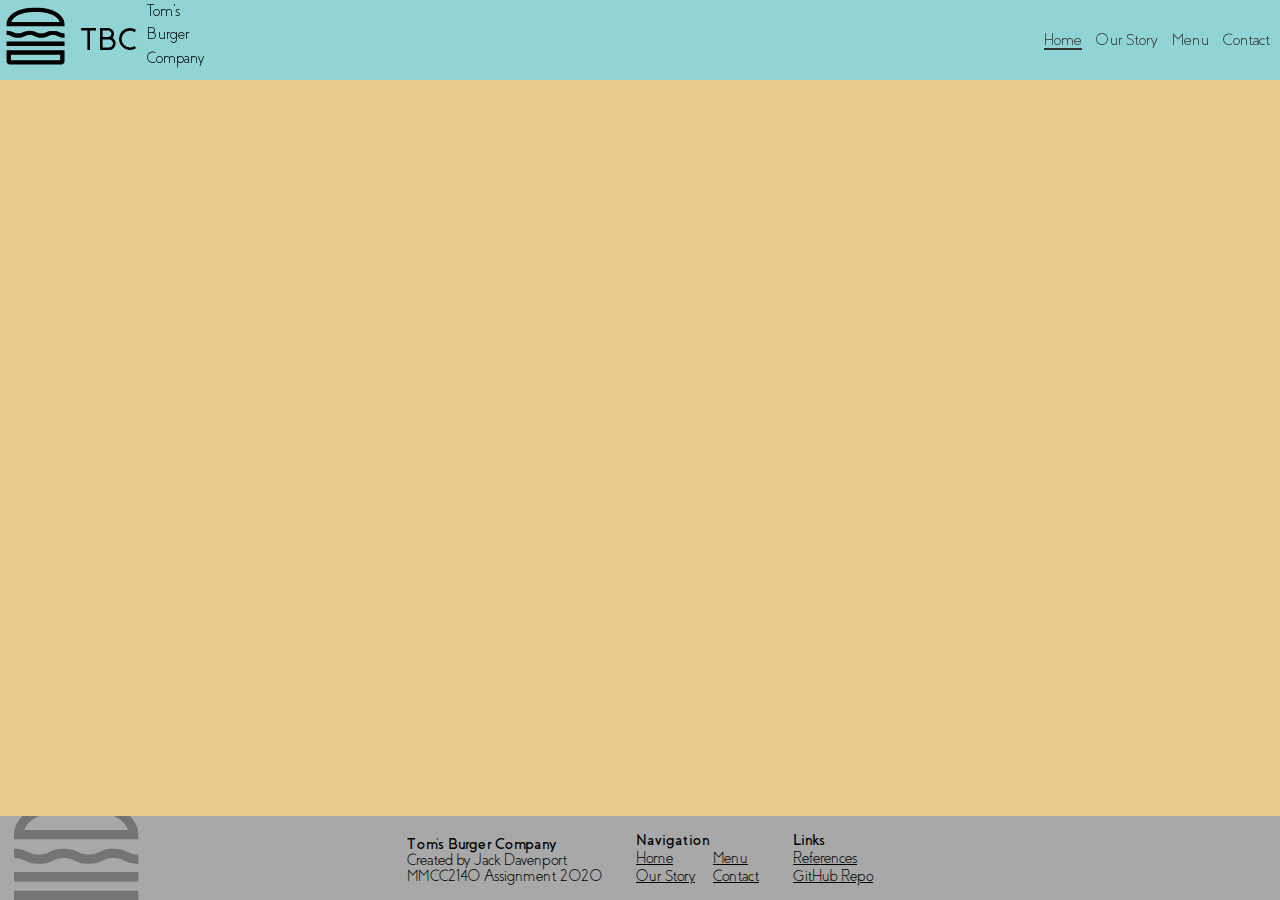
<file: _template.html>
<!DOCTYPE html>
<html lang="en">
<head>
	<title>{page} - Tom's Burger Company</title>
	<link rel="stylesheet" href="css/style.css" />
	<link rel="icon favicon" href="favicon.ico" />
</head>
<body>
	<header>
		<!--
			this must be defined in the HTML before the logo so that
			it rests on the same line as the logo.
			Source: https://stackoverflow.com/questions/14471662/how-to-make-the-float-left-and-float-right-on-the-same-line
		 -->
		<nav class="nav-bar">
			<span class="active"><a href="index.html">Home</a></span>
			<span><a href="story.html">Our Story</a></span>
			<span><a href="menu.html">Menu</a></span>
			<span><a href="contact.html">Contact</a></span>
		</nav>
		<div class="logo">
			<a href="index.html">
				<img class="logo" alt="Burger" src="img/logo.svg" />
				<h1>TBC</h1>
				<span>Tom's</span>
				<span>Burger</span>
				<span>Company</span>
			</a>
		</div>
	</header>
	<main>
		<!-- content goes here -->
	</main>
	<footer>
		<section class="title">
			<p class="header">Tom's Burger Company</p>
			<p>Created by Jack Davenport</p>
			<p>MMCC2140 Assignment 2020</p>
		</section>
		<section class="nav-links-l">
			<p class="header">Navigation</p>
			<p><a href="index.html">Home</a></p>
			<p><a href="story.html">Our Story</a></p>
		</section>
		<section class="nav-links-r">
			<p><a href="menu.html">Menu</a></p>
			<p><a href="contact.html">Contact</a></p>
		</section>
		<section>
			<p class="header">Links</p>
			<p><a href="references.html">References</a></p>
			<p><a href="https://github.com/mq45946396/MMCC2140-Website">GitHub Repo</a></p>
		</section>
	</footer>
</body>
</html>
</file>
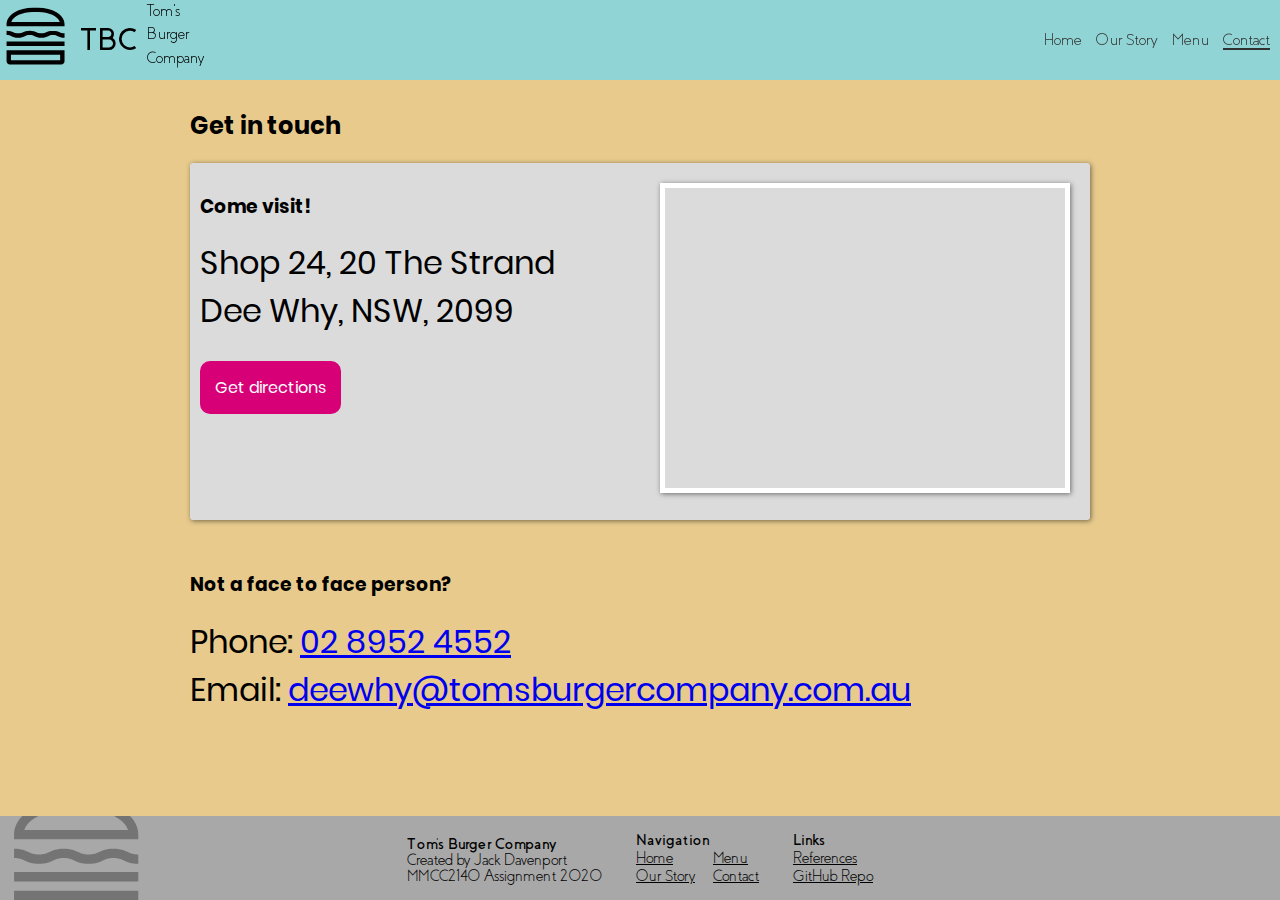
<file: contact.html>
<!DOCTYPE html>
<html lang="en">
<head>
	<title>Contact Us - Tom's Burger Company</title>
	<link rel="stylesheet" href="css/style.css" />
	<link rel="icon favicon" href="favicon.ico" />
</head>
<body>
	<header>
		<!--
			this must be defined in the HTML before the logo so that
			it rests on the same line as the logo.
			Source: https://stackoverflow.com/questions/14471662/how-to-make-the-float-left-and-float-right-on-the-same-line
		 -->
		<nav class="nav-bar">
			<span><a href="index.html">Home</a></span>
			<span><a href="story.html">Our Story</a></span>
			<span><a href="menu.html">Menu</a></span>
			<span class="active"><a href="contact.html">Contact</a></span>
		</nav>
		<div class="logo">
			<a href="index.html">
				<img class="logo" alt="Burger" src="img/logo.svg" />
				<h1>TBC</h1>
				<span>Tom's</span>
				<span>Burger</span>
				<span>Company</span>
			</a>
		</div>
	</header>
	<main class="info-page">
		<h2>Get in touch</h2>
		<section class="contact address">
			<div class="map">
				<iframe 
					src="https://www.google.com/maps/embed?pb=!1m18!1m12!1m3!1d829.3179532298587!2d151.2956574292118!3d-33.75364129879302!2m3!1f0!2f0!3f0!3m2!1i1024!2i768!4f13.1!3m3!1m2!1s0x6b12aa9b94ced33f%3A0x5d351ca2d2d68067!2s20%20The%20Strand%2C%20Dee%20Why%20NSW%202099!5e0!3m2!1sen!2sau!4v1591100254704!5m2!1sen!2sau"
					width="400" height="300">
				</iframe>
			</div>
			<h3>Come visit!</h3>
			<span>Shop 24, 20 The Strand</span>
			<span>Dee Why, NSW, 2099</span>
			<div class="buttons">
				<a class="button" href="https://goo.gl/maps/oWh5fhfXRKWEvBX49">Get directions</a>
			</div>
		</section>
		<section class="contact">
			<h3>Not a face to face person?</h3>
			<span>Phone: <a href="tel:+61289524552">02 8952 4552</a></span>
			<span>Email: <a href="mailto:deewhy@tomsburgercompany.com.au">deewhy@tomsburgercompany.com.au</a></span>
		</section>
	</main>
	<footer>
		<section class="title">
			<p class="header">Tom's Burger Company</p>
			<p>Created by Jack Davenport</p>
			<p>MMCC2140 Assignment 2020</p>
		</section>
		<section class="nav-links-l">
			<p class="header">Navigation</p>
			<p><a href="index.html">Home</a></p>
			<p><a href="story.html">Our Story</a></p>
		</section>
		<section class="nav-links-r">
			<p><a href="menu.html">Menu</a></p>
			<p><a href="contact.html">Contact</a></p>
		</section>
		<section>
			<p class="header">Links</p>
			<p><a href="references.html">References</a></p>
			<p><a href="https://github.com/mq45946396/MMCC2140-Website">GitHub Repo</a></p>
		</section>
	</footer>
</body>
</html>
</file>
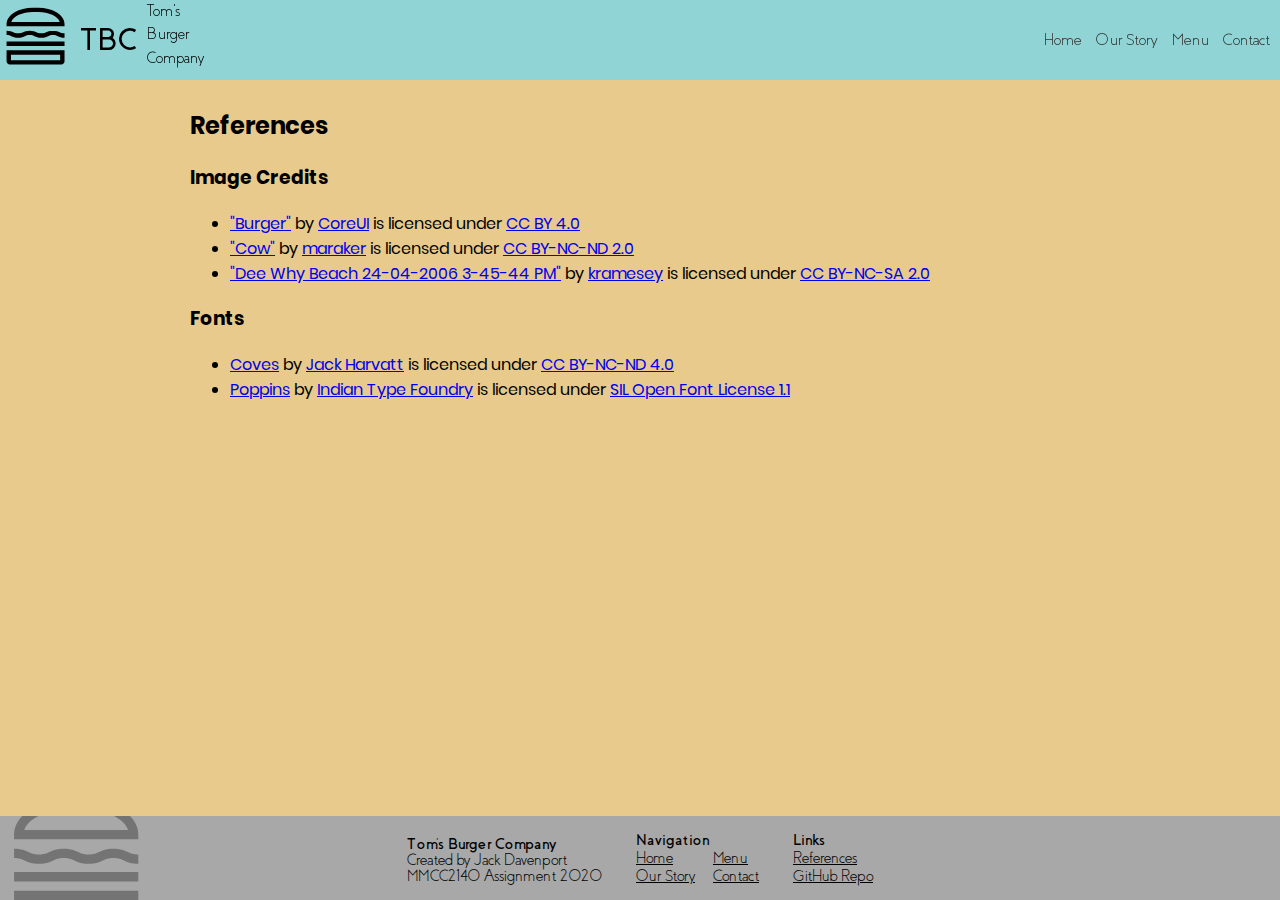
<file: references.html>
<!DOCTYPE html>
<html lang="en">
<head>
	<title>References - Tom's Burger Company</title>
	<link rel="stylesheet" href="css/style.css" />
	<link rel="icon favicon" href="favicon.ico" />
</head>
<body>
	<header>
		<!--
			this must be defined in the HTML before the logo so that
			it rests on the same line as the logo.
			Source: https://stackoverflow.com/questions/14471662/how-to-make-the-float-left-and-float-right-on-the-same-line
		 -->
		<nav class="nav-bar">
			<span><a href="index.html">Home</a></span>
			<span><a href="story.html">Our Story</a></span>
			<span><a href="menu.html">Menu</a></span>
			<span><a href="contact.html">Contact</a></span>
		</nav>
		<div class="logo">
			<a href="index.html">
				<img class="logo" src="img/logo.svg" />
				<h1>TBC</h1>
				<span>Tom's</span>
				<span>Burger</span>
				<span>Company</span>
			</a>
		</div>
	</header>
	<main class="info-page">
		<h2>References</h2>
		<section>
			<h3>Image Credits</h3>
			<ul>
				<li><a href="img/logo.svg">"Burger"</a> by <a href="https://coreui.io/">CoreUI</a> is licensed under <a href="https://creativecommons.org/licenses/by/4.0">CC BY 4.0</a></li>
				<li><a href="https://www.flickr.com/photos/44758702@N07/4944275265">"Cow"</a> by <a href="https://www.flickr.com/photos/44758702@N07">maraker</a> is licensed under <a href="https://creativecommons.org/licenses/by-nc-nd/2.0/">CC BY-NC-ND 2.0</a></li>
				<li><a href="https://www.flickr.com/photos/81643295@N00/2540998376">"Dee Why Beach 24-04-2006 3-45-44 PM"</a> by <a href="https://www.flickr.com/photos/81643295@N00">kramesey</a> is licensed under <a href="https://creativecommons.org/licenses/by-nc-sa/2.0/">CC BY-NC-SA 2.0</a></li>
			</ul>
		</section>
		<section>
			<h3>Fonts</h3>
			<ul>
				<li><a href="https://www.behance.net/gallery/32715299/Coves-Free-Font">Coves</a> by <a href="https://harvatt.house/">Jack Harvatt</a> is licensed under <a href="https://creativecommons.org/licenses/by-nc-nd/4.0/deed.en_US">CC BY-NC-ND 4.0</a></li>
				<li><a href="https://fonts.google.com/specimen/Poppins">Poppins</a> by <a href="http://indiantypefoundry.com/">Indian Type Foundry</a> is licensed under <a href="https://github.com/itfoundry/Poppins/blob/master/OFL.txt">SIL Open Font License 1.1</a></li>
			</ul>
		</section>
	</main>
	<footer>
		<section class="title">
			<p class="header">Tom's Burger Company</p>
			<p>Created by Jack Davenport</p>
			<p>MMCC2140 Assignment 2020</p>
		</section>
		<section class="nav-links-l">
			<p class="header">Navigation</p>
			<p><a href="index.html">Home</a></p>
			<p><a href="story.html">Our Story</a></p>
		</section>
		<section class="nav-links-r">
			<p><a href="menu.html">Menu</a></p>
			<p><a href="contact.html">Contact</a></p>
		</section>
		<section>
			<p class="header">Links</p>
			<p><a href="references.html">References</a></p>
			<p><a href="https://github.com/mq45946396/MMCC2140-Website">GitHub Repo</a></p>
		</section>
	</footer>
</body>
</html>
</file>
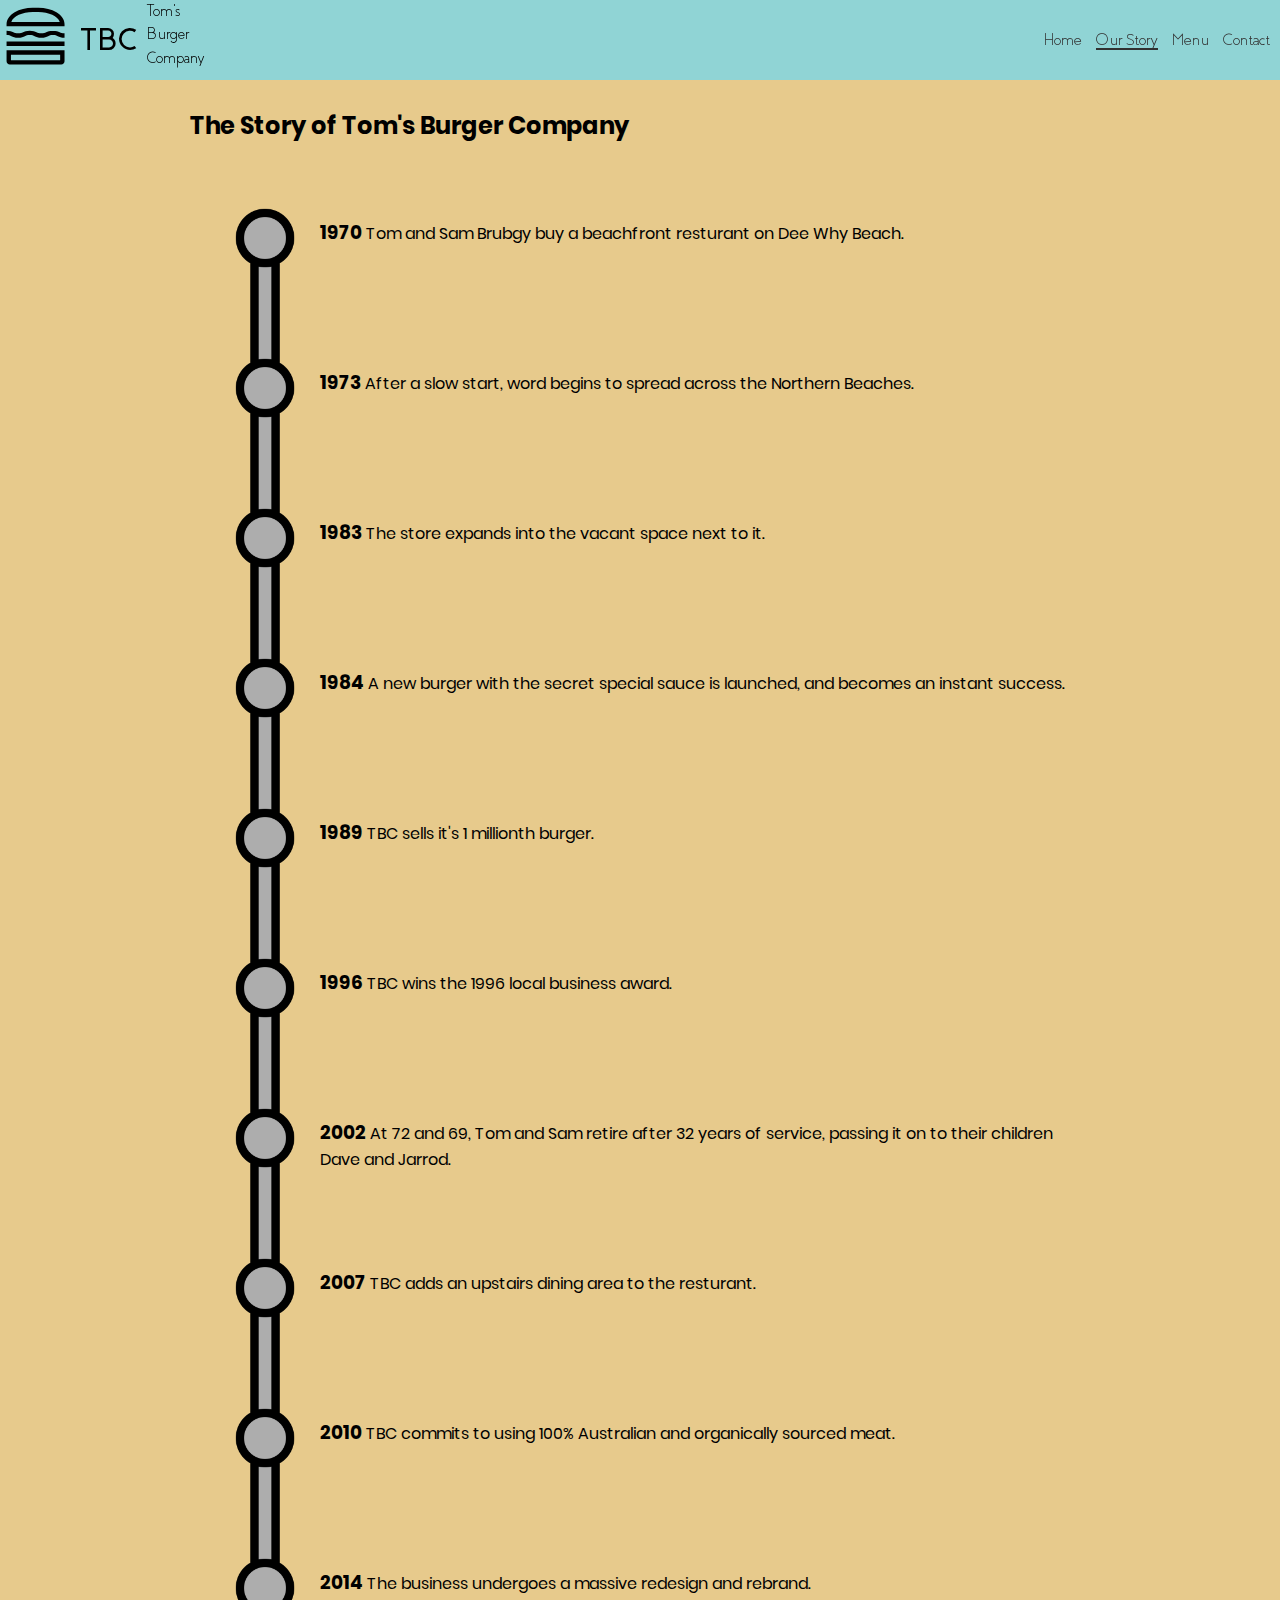
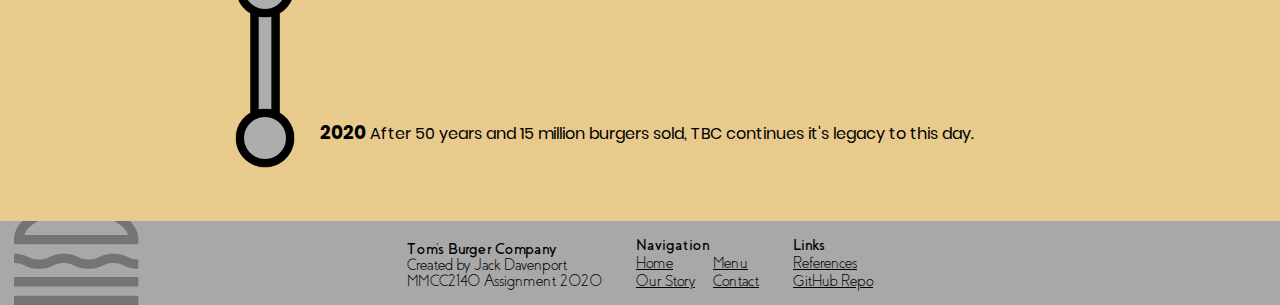
<file: story.html>
<!DOCTYPE html>
<html lang="en">
<head>
	<title>Our Story - Tom's Burger Company</title>
	<link rel="stylesheet" href="css/style.css" />
	<link rel="icon favicon" href="favicon.ico" />
</head>
<body>
	<header>
		<!--
			this must be defined in the HTML before the logo so that
			it rests on the same line as the logo.
			Source: https://stackoverflow.com/questions/14471662/how-to-make-the-float-left-and-float-right-on-the-same-line
		 -->
		<nav class="nav-bar">
			<span><a href="index.html">Home</a></span>
			<span class="active"><a href="story.html">Our Story</a></span>
			<span><a href="menu.html">Menu</a></span>
			<span><a href="contact.html">Contact</a></span>
		</nav>
		<div class="logo">
			<a href="index.html">
				<img class="logo" alt="Burger" src="img/logo.svg" />
				<h1>TBC</h1>
				<span>Tom's</span>
				<span>Burger</span>
				<span>Company</span>
			</a>
		</div>
	</header>
	<main class="timeline info-page">
		<h2>The Story of Tom's Burger Company</h2>
		<section class="timeline-start">
			<h3>1970</h3>
			<p>Tom and Sam Brubgy buy a beachfront resturant on Dee Why Beach.</p>
		</section>
		<section class="timeline-mid">
			<h3>1973</h3>
			<p>After a slow start, word begins to spread across the Northern Beaches.</p>
		</section>
		<section class="timeline-mid">
			<h3>1983</h3>
			<p>The store expands into the vacant space next to it.</p>
		</section>
		<section class="timeline-mid">
			<h3>1984</h3>
			<p>A new burger with the secret special sauce is launched, and becomes an instant success.</p>
		</section>
		<section class="timeline-mid">
			<h3>1989</h3>
			<p>TBC sells it's 1 millionth burger.</p>
		</section>
		<section class="timeline-mid">
			<h3>1996</h3>
			<p>TBC wins the 1996 local business award.</p>
		</section>
		<section class="timeline-mid">
			<h3>2002</h3>
			<p>At 72 and 69, Tom and Sam retire after 32 years of service, passing it on to their children Dave and Jarrod.</p>
		</section>
		<section class="timeline-mid">
			<h3>2007</h3>
			<p>TBC adds an upstairs dining area to the resturant.</p>
		</section>
		<section class="timeline-mid">
			<h3>2010</h3>
			<p>TBC commits to using 100% Australian and organically sourced meat.</p>
		</section>
		<section class="timeline-mid">
			<h3>2014</h3>
			<p>The business undergoes a massive redesign and rebrand.</p>
		</section>
		<section class="timeline-end">
			<h3>2020</h3>
			<p>After 50 years and 15 million burgers sold, TBC continues it's legacy to this day.</p>
		</section>
	</main>
	<footer>
		<section class="title">
			<p class="header">Tom's Burger Company</p>
			<p>Created by Jack Davenport</p>
			<p>MMCC2140 Assignment 2020</p>
		</section>
		<section class="nav-links-l">
			<p class="header">Navigation</p>
			<p><a href="index.html">Home</a></p>
			<p><a href="story.html">Our Story</a></p>
		</section>
		<section class="nav-links-r">
			<p><a href="menu.html">Menu</a></p>
			<p><a href="contact.html">Contact</a></p>
		</section>
		<section>
			<p class="header">Links</p>
			<p><a href="references.html">References</a></p>
			<p><a href="https://github.com/mq45946396/MMCC2140-Website">GitHub Repo</a></p>
		</section>
	</footer>
</body>
</html>
</file>
<file: css/style.css>
/* =============  FONT  ============= */
@font-face {
    font-family: "coves";
    font-weight: bold;
    src: url("../fonts/Coves\ Bold.otf");
}
@font-face {
    font-family: "coves";
    src: url("../fonts/Coves\ Light.otf");
}
@font-face {
    font-family: "poppins";
    font-weight: bold;
    src: url("../fonts/Poppins\ Bold.ttf");
}
@font-face {
    font-family: "poppins";
    src: url("../fonts/Poppins\ Regular.ttf");
}
/* =============  PAGE  ============= */
html {
    height: 100%;
}
body {
    display: flex;
    flex-direction: column;
    height: 100%;
    margin: 0;
    padding-top: 80px;
    box-sizing: border-box;
    background: #e7ca8c;
}
section h2 {
    font-size: 3em;
}

/* ============= HEADER ============= */
header {
    position: fixed;
    top: 0px;
    left: 0px;
    width: 100%;
    height: 80px;
    background: #7cddfa;
    font-family: "coves", Helvetica, Arial, sans-serif;
}
header h1 {
    margin: 0 10px;
    line-height: 80px;
    float: left;
}
header .logo span {
    display: block;
    line-height: calc(70px / 3);
}
header .logo a {
    color: #000000;
    text-decoration: none;
}
header nav {
    padding: 0 10px;
    float: right;
}
header nav span {
    display: inline;
    line-height: 80px;
}
header nav span a {
    color: #313131;
    text-decoration: none;
    margin-left: 10px;
    font-size: 1.05em;
}
header nav span.active a {
    border-bottom: 2px solid #313131;
}
header nav span:not(.active) a:hover {
    transition: 0.3s;
    color: #707070;
    border-bottom: 2px solid #707070;
}
header img.logo {
    float: left;
    height: 70px;
}

/* =============  MAIN  ============= */
main {
    padding: 8px;
    font-family: "poppins", Helvetica, Arial, sans-serif;
    flex: 1 0 auto;
}
main.no-pad {
    padding: 0px;
}
main.no-pad section {
    padding: 0 200px;
}
main.info-page {
    width: 900px;
    margin: 0 auto;
}

/* ============= FOOTER ============= */
footer {
    position: relative;
    left: 0px;
    bottom: 0px;
    width: 100%;
    background-image: url("../img/logo_lighter.svg");
    background-color: #a8a8a8;
    background-repeat: no-repeat;
    background-size: 150px;
    background-position-y: center;
    background-blend-mode: multiply;
    text-align: center;
    padding: 15px 0;
    font-family: "coves", Helvetica, Arial, sans-serif;
    flex-shrink: 0;
}
footer section {
    display: inline-block;
    margin: auto 0;
    text-align: left;
    margin: 0 15px;
}
footer section.title {
    line-height: 100%;
}
footer section.title p {
    vertical-align: middle;
}
footer section.nav-links-l {
    margin-right: 0px;
}
footer section.nav-links-r {
    margin-left: 0px;
}
footer section p {
    margin: 0;
}
footer section a {
    color: #000000;
}
footer section p.header {
    font-weight: bold;
}

/* =============  BUTTON  ============= */
a.button {
    background: #d80077;
    color: #ffffff;
    padding: 15px;
    border-radius: 10px;
    text-decoration: none;
    transition: 0.2s;
    cursor: pointer;
}
a.button:hover {
    background: #a10059;
    box-shadow: 1px 1px 10px #000000b3;
}

/* =============  MENU  ============= */
main.menu-page section {
    padding: 10px;
    margin-bottom: 20px;
    border-radius: 3px;
}
ul.menu-items p {
    font-weight: bold;
    margin-bottom: 0px;
}
main.menu-page section img {
    height: 300px;
    display: block;
}
main.menu-page section div.img-container {
    float: right;
    text-align: right;
}
main.menu-page section div.img-container span {
    font-weight: bold;
    font-size: 0.75em;
    padding-right: 15px;
}

/* =============  HOME  ============= */
main.home section {
    height: 400px;
}
section.index-landing {
    background: url("../img/landing.JPG");
    background-size: cover;
    background-position-y: 50%;
    font-size: 3em;
    font-family: "coves", Helvetica, Arial, sans-serif;
    font-weight: bold;
    text-shadow: 0 0 5px rgba(0,0,0,0.5);
    color: white;
    text-align: center;
    width: 100%;
    height: 600px !important;
    line-height: 600px;
    margin: 0;
    padding: 0;
    box-sizing: border-box;
}
section.fade-in {
    animation-name: fadeIn;
    animation-iteration-count: 1;
    animation-timing-function: ease-in;
    animation-duration: 1.5s;
}
section.extra-pad {
    margin-top: 150px;
}
section img {
    border: 5px solid #ffffff;
    box-shadow: 1px 1px 5px rgba(0,0,0,0.5);
    margin: 10px;
}
section img.bg-left {
    height: 100%;
    float: left;
}
section img.bg-right {
    height: 100%;
    float: right;
}
section div.img-clear {
    clear: both;
}
section.links {
    background: #00255c;
    color: #ffffff;
    padding-top: 150px;
}

/* ============= TIMELINE ============= */
main.timeline section {
    height: 150px;
    padding-top: calc(150px / 2 - 20px);
    /* line-height: 150px; */
    background-size: 150px;
    background-position-x: left;
    background-repeat: no-repeat;
    padding-left: 130px;
    box-sizing: border-box;
}
main.timeline section h3, main.timeline section p {
    padding: 0;
    margin: 0;
    display: inline;
}
section.timeline-start {
    background-image: url("../img/timeline-top.png");
}
section.timeline-mid {
    background-image: url("../img/timeline-mid.png");
}
section.timeline-end {
    background-image: url("../img/timeline-end.png");
}

/* ============= CONTACT ============= */
section.contact {
    margin-bottom: 50px;
}
section.contact span {
    display: block;
    font-size: 2em;
}
section.address {
    background: #dbdbdb;
    border-radius: 3px;
    box-shadow: 1px 1px 5px rgba(0,0,0,0.5);
    overflow: auto;
    padding: 10px;
}
section.address div.map {
    float: right;
}
section.address iframe {
    border: 5px solid #ffffff;
    box-shadow: 1px 1px 5px rgba(0,0,0,0.5);
    margin: 10px;
}
section.address .buttons {
    margin-top: 40px;
}

/* =============  ANIMATIONS  ============= */
@keyframes fadeIn {
    0%   { opacity: 0; }
    100% { opacity: 1; }
}

/* ============= BLURRING ============= */
@supports(backdrop-filter: blur(20px)) {
    header {
        background: #5ed9ffa2;
        -webkit-backdrop-filter: blur(20px);
        backdrop-filter: blur(20px);
    }
}
</file>
